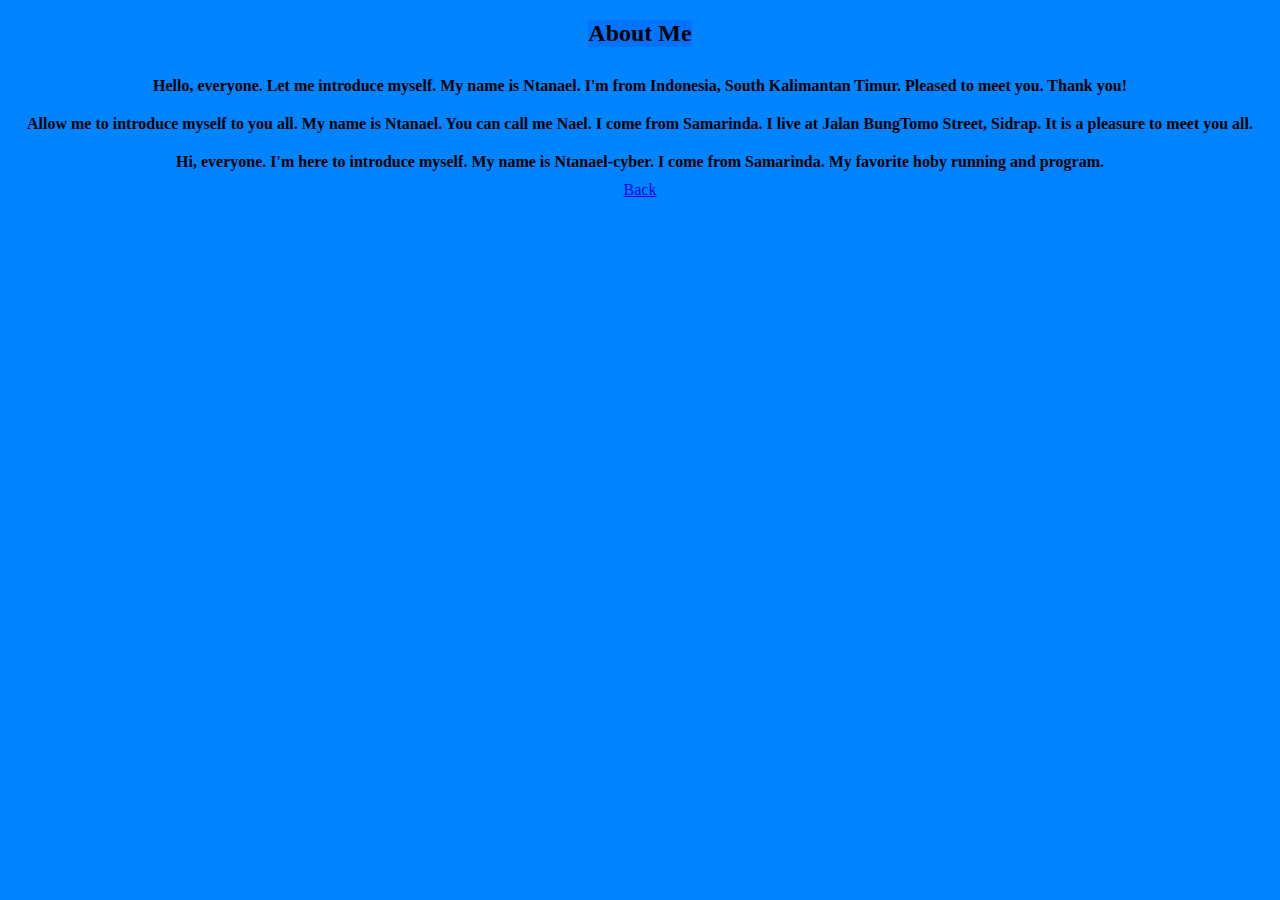
<file: about.html>
<!DOCTYPE html>
<html>
    <head>
        <title>About Me</title>
        <style>
            body {
                background-color: rgb(0, 132, 255); /* Mengatur warna background */
                display: flex;
                flex-direction: column;
                align-items: center; /* Mengatur posisi teks di tengah secara horizontal */
                justify-content: center; /* Mengatur teks berada ditengah secara vertikal */
                height: 1oohv; /* Mengatur tinggi body*/
                margin: 0; /* Mengatur margin */
                color: black; /* Mengatur warna teks */
            }
            h1 {
                margin: 20px; /* Mengatur Jarak Antara Judul dan Paragraf */
                background-color: rgba(0, 102, 255, 0.553); /* Mengatur warna background */
            }
            p {
                text-align: center; /* Mengatur posisi teks di tengah */
                margin: 10px; /* Mengatur Jarak Antara Paragraf */
            }
            a {
                margin-bottom: left; /* Mengatur jarak antara paragraf dan gambar */
                padding: left; /* Mengatur padding */
            }

        </style>
    </head>
    <body>
        <h1 style="color: black; font-weight: bold; font-size: x-large;">About Me</h1>
        <p style="color: black; font-weight: bold; font-size: medium;">Hello, everyone. Let me introduce myself. My name is Ntanael. I'm from Indonesia, South Kalimantan Timur. Pleased to meet you. Thank you!</p>
        <p style="color: black; font-weight: bold; font-size: medium;">Allow me to introduce myself to you all. My name is Ntanael. You can call me Nael. I come from Samarinda. I live at Jalan BungTomo Street, Sidrap. It is a pleasure to meet you all.</p>
        <p style="color: black; font-weight: bold; font-size: medium;">Hi, everyone. I'm here to introduce myself. My name is Ntanael-cyber. I come from Samarinda. My favorite hoby running and program.</p>
        <a href="index.html">Back</a>
    </body>
</html>
</file>
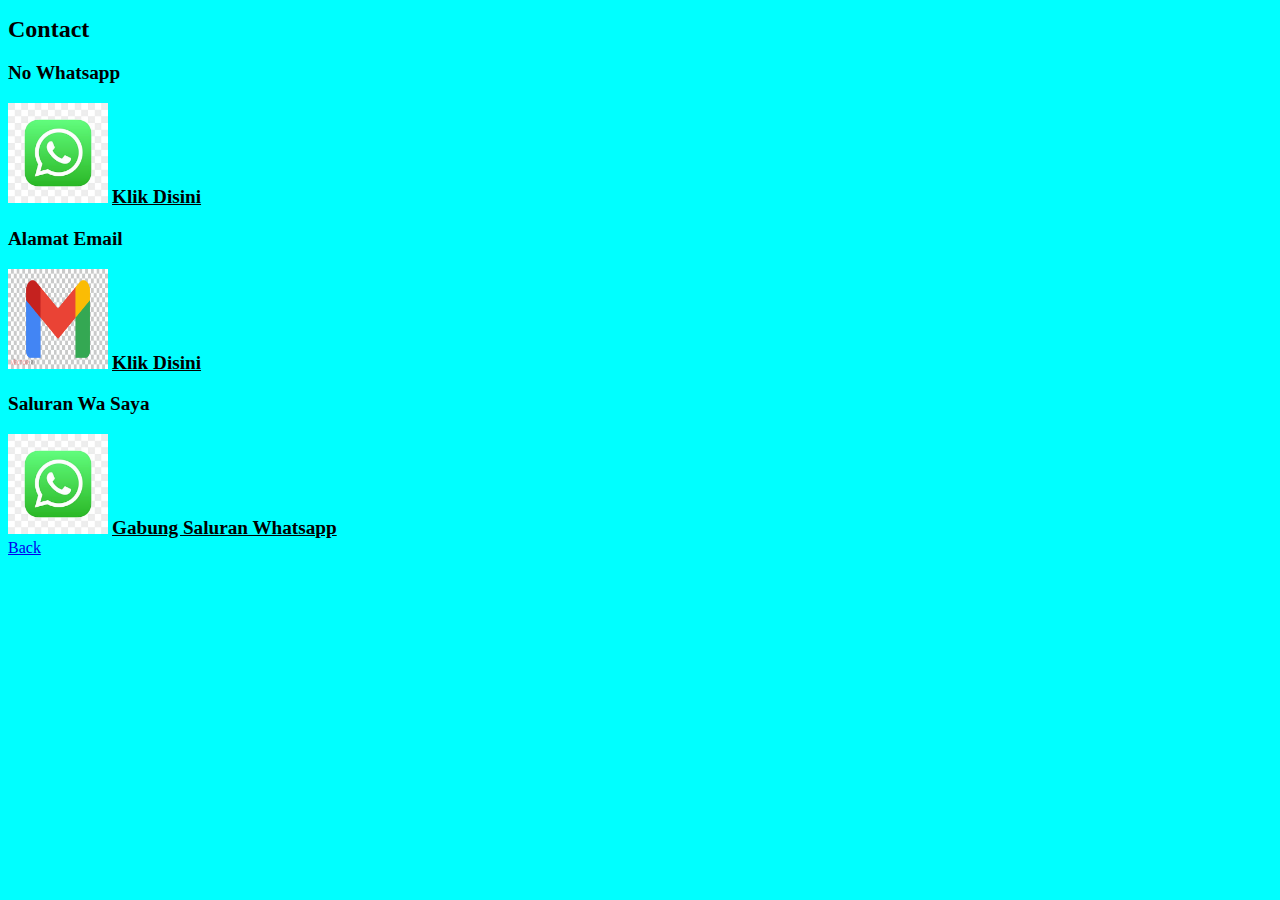
<file: contact.html>
<!DOCTYPE html>
<html lang="en">
    <head>
        <title>Contact</title>
        <style>
            body {
                background-color: aqua; 
            }
        </style>
    </head>
    <body>
        <div class="container">
            <h1 style="color: black; font-size: x-large; font-weight: bold;">Contact</h1>

        <p style="color: black; font-size: larger; font-weight: bold;">No Whatsapp</p>
        <img src="/logo-wa.png" alt="Logo-Wa-No" style="width: 100px; height: 100px;">
        <a href="https://wa.me/6283138470584" style="color: black; font-size: larger; font-weight: bold;">Klik Disini</a>
        
        <p style="color: black; font-size: larger; font-weight: bold;">Alamat Email</p>
        <img src="/logo-mail.png" alt="Logo-Email" style="width: 100px; height: 100px;">
        <a href="mailto:justmesettings@gmail.com" style="color: black; font-size: larger; font-weight: bold;">Klik Disini</a>
        
        <p style="color: black; font-size: larger; font-weight: bold;">Saluran Wa Saya</p>
        <img src="/logo-wa.png" alt="Logo-Wa-No" style="width: 100px; height: 100px;">
        <a href="https://whatsapp.com/channel/0029Vb7ExnWLtOjH9eFlpD0y" style="color: black; font-size: larger; font-weight: bold;">Gabung Saluran Whatsapp</a>

        <div>
            <a href="index.html">Back</a>
        </div>
    </body>
</html>
</file>
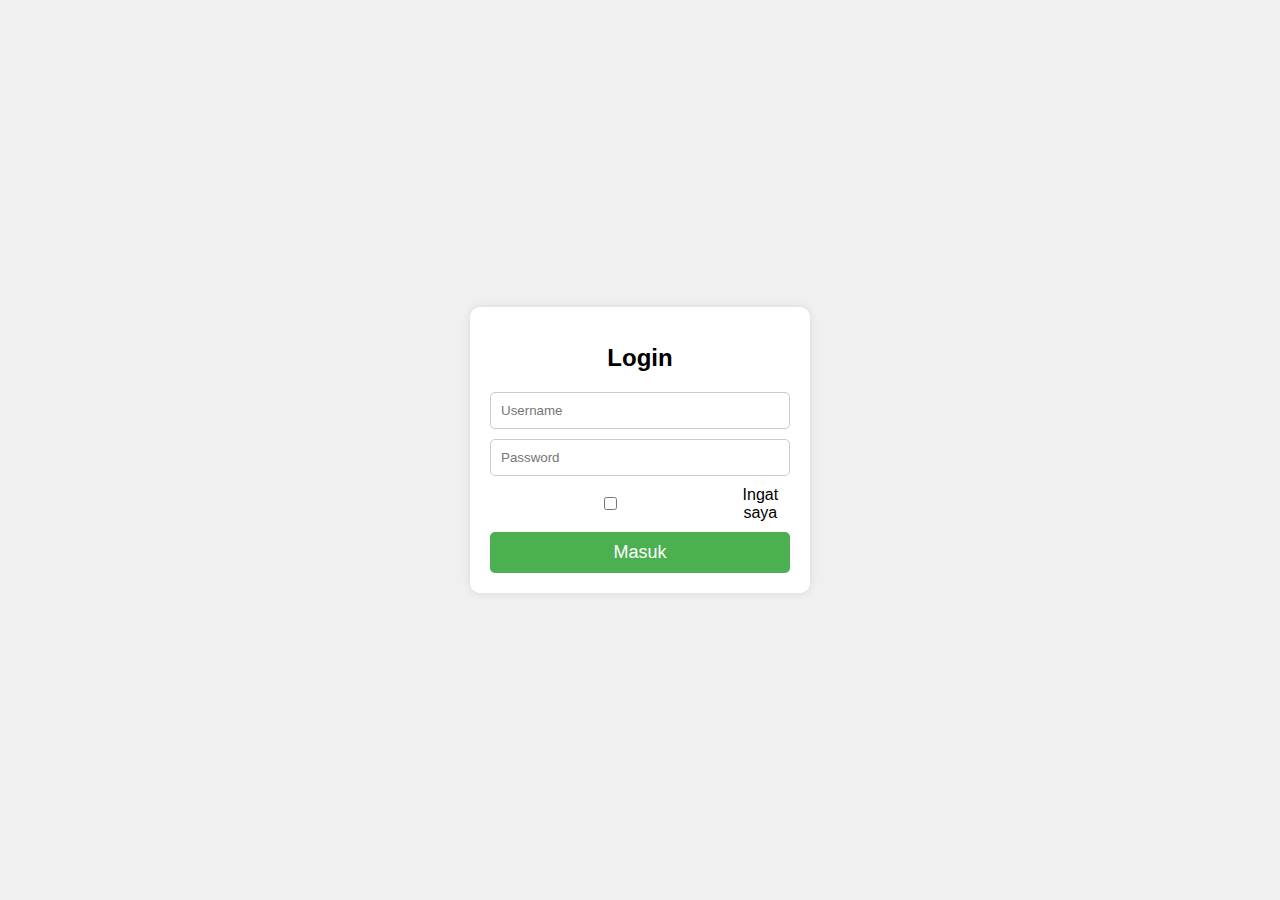
<file: login.html>
<!DOCTYPE html>
<html lang="id">
<head>
    <meta charset="UTF-8">
    <meta name="viewport" content="width=device-width, initial-scale=1.0">
    <title>Halaman Login</title>
    <style>
        body {
            display: flex;
            justify-content: center; /* Mengatur posisi konten secara horizontal di tengah */
            align-items: center; /* Mengatur posisi konten secara vertikal di tengah */
            height: 100vh; /* Mengatur tinggi body agar memenuhi viewport */
            margin: 0; /* Menghilangkan margin default */
            background-color: #f0f0f0; /* Warna latar belakang */
            font-family: Arial, sans-serif; /* Mengatur font */
        }
        .container {
            background-color: #ffffff; /* Warna latar belakang untuk kontainer */
            padding: 20px; /* Memberikan ruang di dalam kontainer */
            border-radius: 10px; /* Membuat sudut kontainer melengkung */
            box-shadow: 0 0 10px rgba(0, 0, 0, 0.1); /* Memberikan efek bayangan */
            width: 300px; /* Mengatur lebar kontainer */
            text-align: center; /* Mengatur teks di dalam kontainer agar berada di tengah */
        }
        h1 {
            font-size: 24px; /* Ukuran font judul */
            margin-bottom: 20px; /* Jarak bawah judul */
        }
        input {
            display: block; /* Mengatur input menjadi block agar lebar penuh */
            width: 100%; /* Mengatur lebar input menjadi 100% dari kontainer */
            margin: 10px 0; /* Memberikan jarak antar input */
            padding: 10px; /* Memberikan ruang di dalam input */
            border: 1px solid #ccc; /* Menambahkan border pada input */
            border-radius: 5px; /* Membuat sudut input melengkung */
            box-sizing: border-box; /* Memastikan padding dan border termasuk dalam lebar total */
        }
        button {
            width: 100%; /* Mengatur lebar tombol menjadi 100% dari kontainer */
            padding: 10px; /* Memberikan ruang di dalam tombol */
            border: none; /* Menghilangkan border default */
            border-radius: 5px; /* Membuat sudut tombol melengkung */
            background-color: #4CAF50; /* Warna latar belakang tombol */
            color: white; /* Warna teks tombol */
            font-size: large; /* Ukuran font tombol */
            cursor: pointer; /* Mengubah kursor saat hover */
        }
        button:hover {
            background-color: #45a049; /* Warna latar belakang tombol saat hover */
        }
        .checkbox-label {
            display: flex; /* Mengatur label checkbox agar berada di samping */
            align-items: center; /* Mengatur posisi vertikal label checkbox */
            justify-content: center; /* Mengatur posisi horizontal label checkbox */
            margin: 10px 0; /* Jarak atas dan bawah */
        }
    </style>
</head>
<body>
    <div class="container">
        <h1>Login</h1>
        <input type="text" id="username" placeholder="Username" required>
        <input type="password" id="password" placeholder="Password" required>
        <div class="checkbox-label">
            <input type="checkbox" id="remember"> 
            <label for="remember">Ingat saya</label>
        </div>
        <button onclick="login()">Masuk</button>
    </div>

    <script>
        function login() {
            // Mendapatkan nilai dari input
            const username = document.getElementById('username').value;
            const password = document.getElementById('password').value;

            // Username dan password yang valid
            const validUsername = "Ntanael-cyber";
            const validPassword = "Ntanael19-";

            // Memeriksa apakah username dan password sesuai
            if (username === validUsername && password === validPassword) {
                alert("Login berhasil!"); // Tindakan saat login berhasil
                window.location.href = "index.html"; // Arahkan ke halaman index.html
            } else {
                alert("Username atau password salah!"); // Tindakan saat login gagal
            }
        }
    </script>
</file>
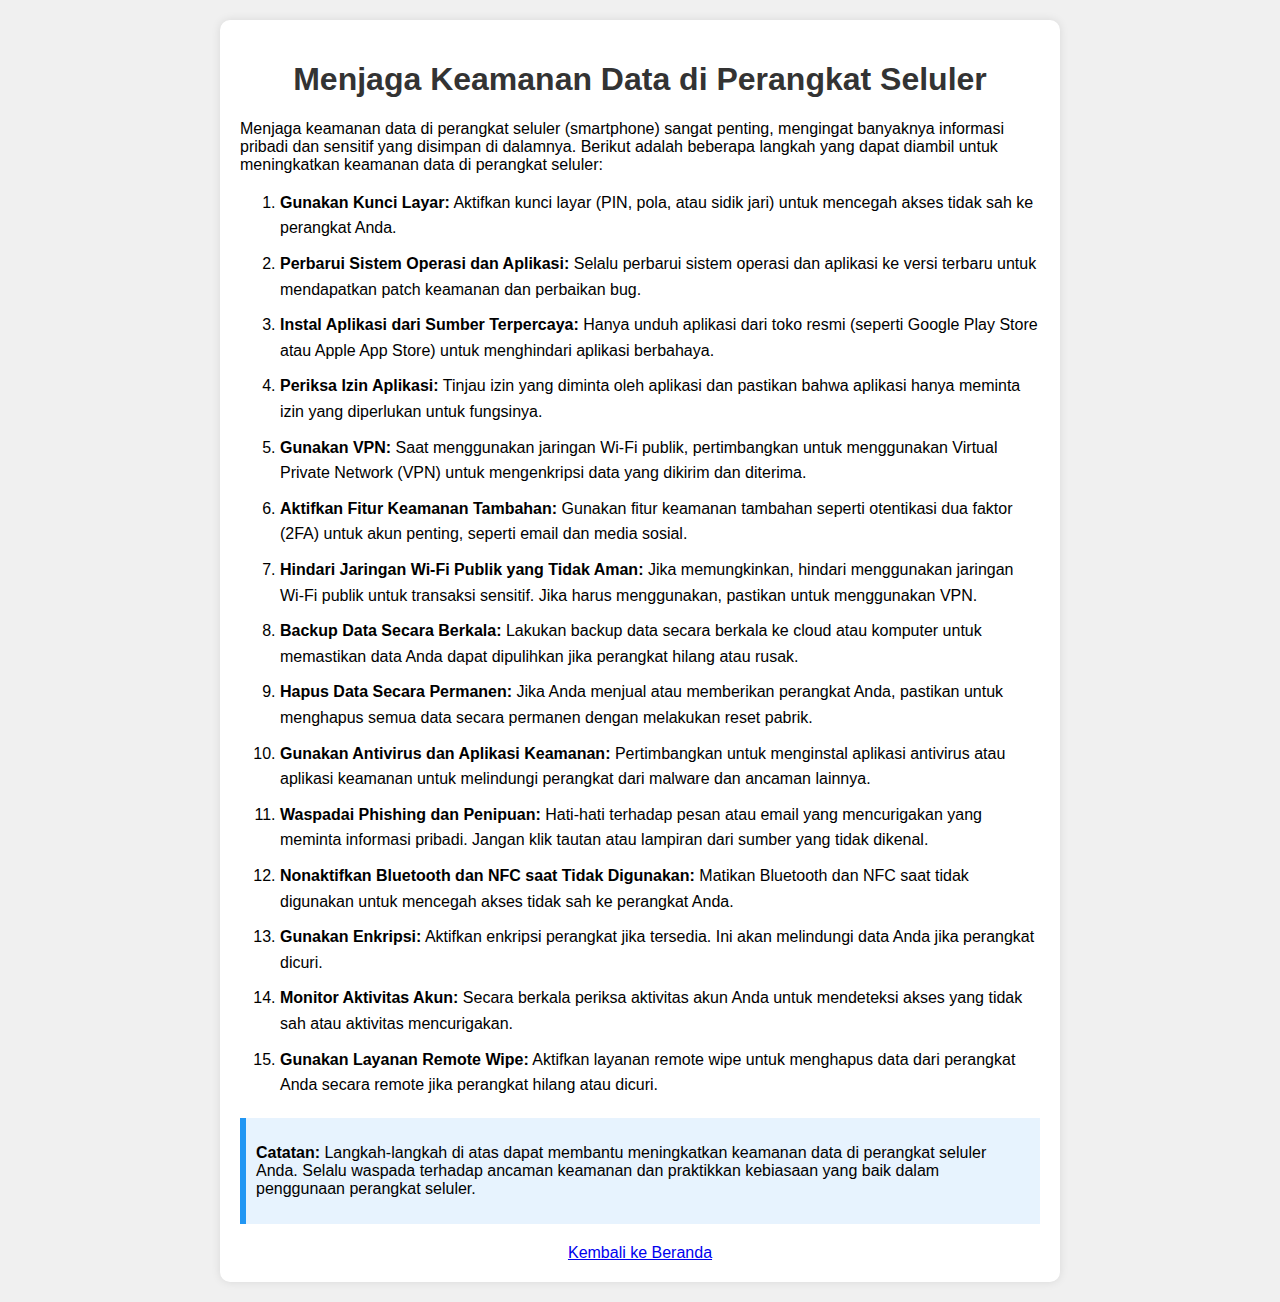
<file: SecurityActive.html>
<!DOCTYPE html>
<html lang="id">
<head>
    <meta charset="UTF-8">
    <meta name="viewport" content="width=device-width, initial-scale=1.0">
    <title>Keamanan Data di Perangkat Seluler</title>
    <style>
        body {
            font-family: Arial, sans-serif;
            background-color: #f0f0f0;
            margin: 0;
            padding: 20px;
        }
        .container {
            max-width: 800px;
            margin: auto;
            background-color: #ffffff;
            padding: 20px;
            border-radius: 10px;
            box-shadow: 0 0 10px rgba(0, 0, 0, 0.1);
        }
        h1 {
            text-align: center;
            color: #333;
        }
        ol {
            line-height: 1.6;
        }
        li {
            margin-bottom: 10px;
        }
        .note {
            background-color: #e7f3fe;
            border-left: 6px solid #2196F3;
            padding: 10px;
            margin: 20px 0;
        }
    </style>
</head>
<body>
    <div class="container">
        <h1>Menjaga Keamanan Data di Perangkat Seluler</h1>
        <p>Menjaga keamanan data di perangkat seluler (smartphone) sangat penting, mengingat banyaknya informasi pribadi dan sensitif yang disimpan di dalamnya. Berikut adalah beberapa langkah yang dapat diambil untuk meningkatkan keamanan data di perangkat seluler:</p>
        <ol>
            <li><strong>Gunakan Kunci Layar:</strong> Aktifkan kunci layar (PIN, pola, atau sidik jari) untuk mencegah akses tidak sah ke perangkat Anda.</li>
            <li><strong>Perbarui Sistem Operasi dan Aplikasi:</strong> Selalu perbarui sistem operasi dan aplikasi ke versi terbaru untuk mendapatkan patch keamanan dan perbaikan bug.</li>
            <li><strong>Instal Aplikasi dari Sumber Terpercaya:</strong> Hanya unduh aplikasi dari toko resmi (seperti Google Play Store atau Apple App Store) untuk menghindari aplikasi berbahaya.</li>
            <li><strong>Periksa Izin Aplikasi:</strong> Tinjau izin yang diminta oleh aplikasi dan pastikan bahwa aplikasi hanya meminta izin yang diperlukan untuk fungsinya.</li>
            <li><strong>Gunakan VPN:</strong> Saat menggunakan jaringan Wi-Fi publik, pertimbangkan untuk menggunakan Virtual Private Network (VPN) untuk mengenkripsi data yang dikirim dan diterima.</li>
            <li><strong>Aktifkan Fitur Keamanan Tambahan:</strong> Gunakan fitur keamanan tambahan seperti otentikasi dua faktor (2FA) untuk akun penting, seperti email dan media sosial.</li>
            <li><strong>Hindari Jaringan Wi-Fi Publik yang Tidak Aman:</strong> Jika memungkinkan, hindari menggunakan jaringan Wi-Fi publik untuk transaksi sensitif. Jika harus menggunakan, pastikan untuk menggunakan VPN.</li>
            <li><strong>Backup Data Secara Berkala:</strong> Lakukan backup data secara berkala ke cloud atau komputer untuk memastikan data Anda dapat dipulihkan jika perangkat hilang atau rusak.</li>
            <li><strong>Hapus Data Secara Permanen:</strong> Jika Anda menjual atau memberikan perangkat Anda, pastikan untuk menghapus semua data secara permanen dengan melakukan reset pabrik.</li>
            <li><strong>Gunakan Antivirus dan Aplikasi Keamanan:</strong> Pertimbangkan untuk menginstal aplikasi antivirus atau aplikasi keamanan untuk melindungi perangkat dari malware dan ancaman lainnya.</li>
            <li><strong>Waspadai Phishing dan Penipuan:</strong> Hati-hati terhadap pesan atau email yang mencurigakan yang meminta informasi pribadi. Jangan klik tautan atau lampiran dari sumber yang tidak dikenal.</li>
            <li><strong>Nonaktifkan Bluetooth dan NFC saat Tidak Digunakan:</strong> Matikan Bluetooth dan NFC saat tidak digunakan untuk mencegah akses tidak sah ke perangkat Anda.</li>
            <li><strong>Gunakan Enkripsi:</strong> Aktifkan enkripsi perangkat jika tersedia. Ini akan melindungi data Anda jika perangkat dicuri.</li>
            <li><strong>Monitor Aktivitas Akun:</strong> Secara berkala periksa aktivitas akun Anda untuk mendeteksi akses yang tidak sah atau aktivitas mencurigakan.</li>
            <li><strong>Gunakan Layanan Remote Wipe:</strong> Aktifkan layanan remote wipe untuk menghapus data dari perangkat Anda secara remote jika perangkat hilang atau dicuri.</li>
        </ol>
        <div class="note">
            <p><strong>Catatan:</strong> Langkah-langkah di atas dapat membantu meningkatkan keamanan data di perangkat seluler Anda. Selalu waspada terhadap ancaman keamanan dan praktikkan kebiasaan yang baik dalam penggunaan perangkat seluler.</p>
        </div>
        <div style="text-align: center;">
            <a href="index.html">Kembali ke Beranda</a>
</file>
